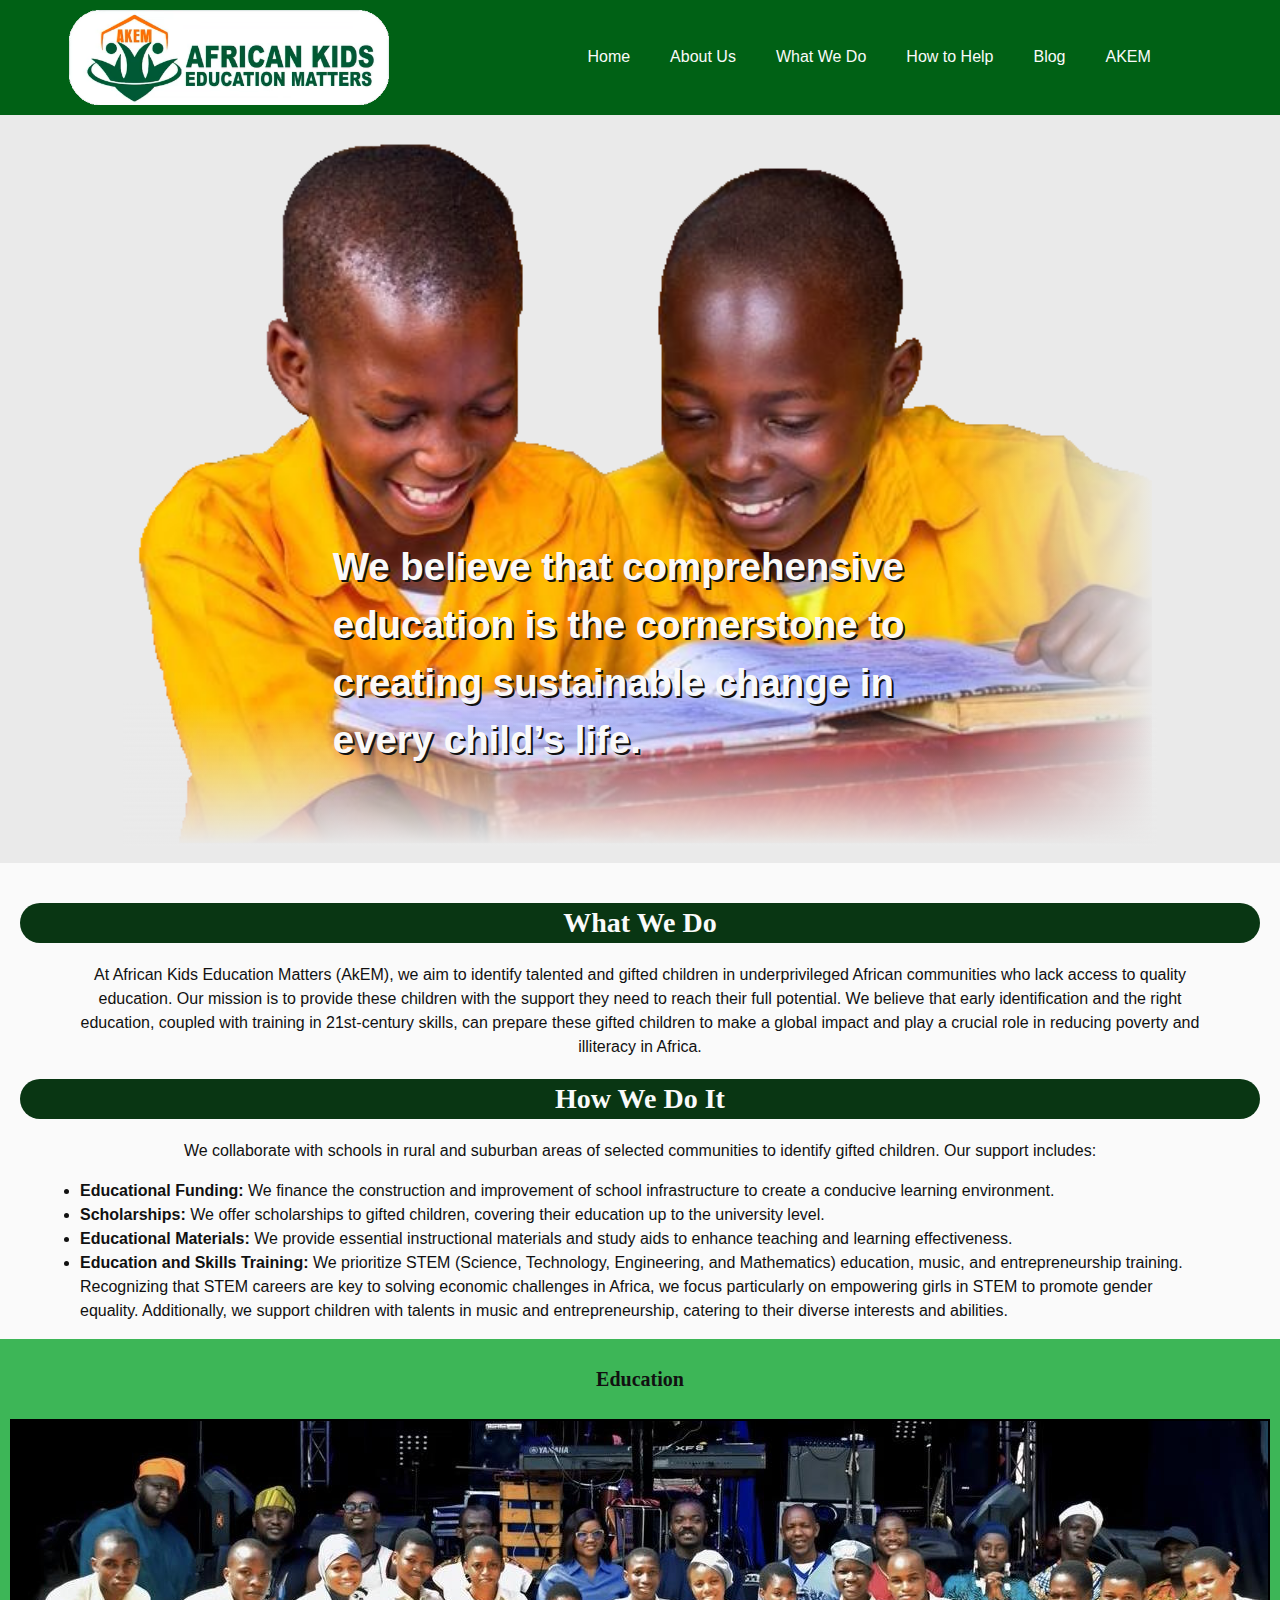
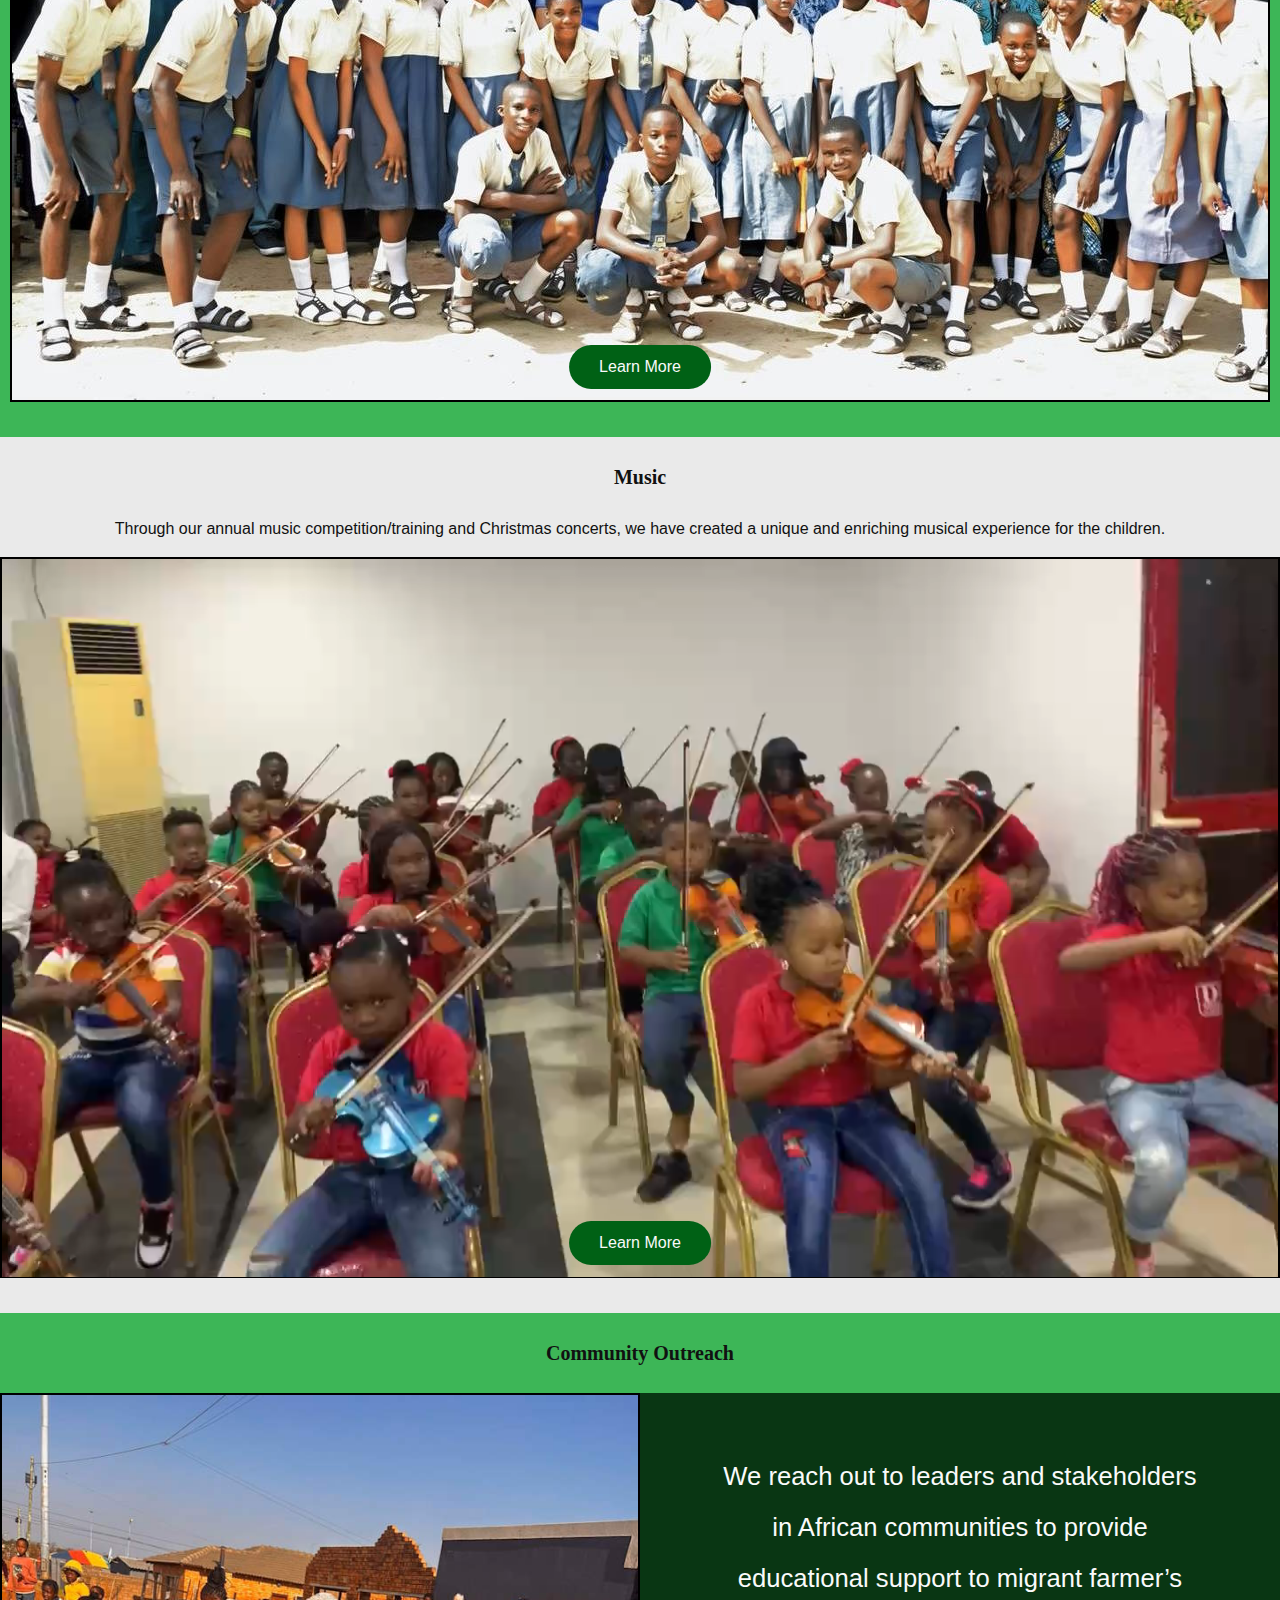
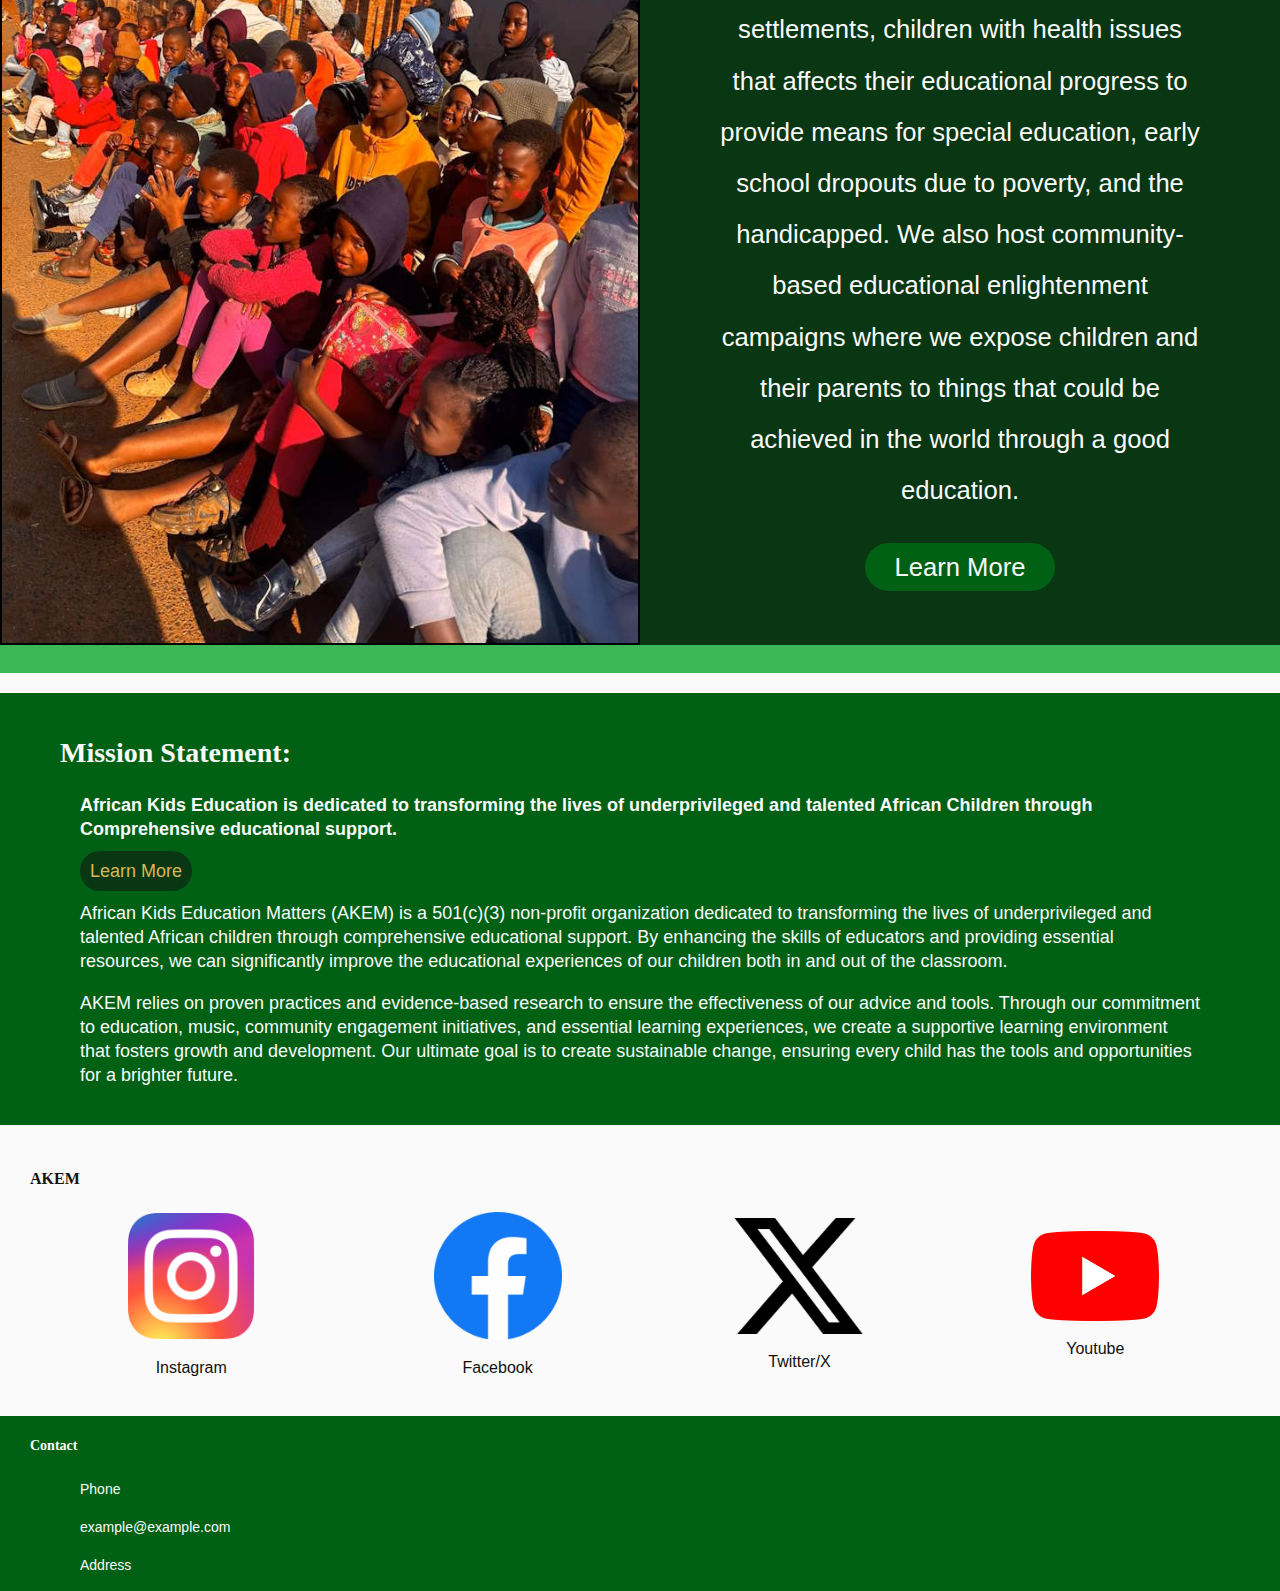
<file: index.html>
<!DOCTYPE html>
<html lang="EN-us">
<head>
  <meta charset="utf-8">
  <meta name="description" content="At African Kids Education Matters (AKEM), our mission is to transform the lives of underprivileged and talented African kids by providing comprehensive support in education, musical skills, and sports, along with essential learning experiences.">
  <meta name="keywords" content="Non-profit, Africa, Education, AKEM, African Kids, Kids, African Kids Education Matters">
  <meta name="viewport" content="width=device-width, initial-scale=1.0">
  <title>
    African Kids Education Matters
  </title>
  <link rel="stylesheet" type="text/css" href="style.css">
</head>
<body>
  <header>
    <img class="akemlogo" src="images/akemlogo.png" alt="African Kids Education Matters">
    <nav class="mobileclosed" id="menunav">
      <div>
      <a href="index.html">Home</a>
      </div>
      <hr class="menuseperator">
      <div class="dropdown">
        About Us
        <div class="dropdown-content">
            <a href="whoweare.html">Who We Are</a>
            <a href="">Our Team</a>
            <a href="">Contact Us</a>
        </div>
      </div>
      <hr class="menuseperator">
      <div class="dropdown">
        What We Do
        <div class="dropdown-content">
            <a href="education.html">Education</a>
            <a href="music.html">Music</a>
            <a href="community.html">Community Outreach</a>
        </div>
      </div>
      <hr class="menuseperator">
      <div class="dropdown">
        How to Help
        <div class="dropdown-content">
            <a href="">Donate</a>
            <a href="">Sponsor</a>
            <a href="">Fundraise</a>
            <a href="">Volunteer</a>
        </div>
      </div>
      <hr class="menuseperator">
      <div>
      <a href="">Blog</a>
      </div>
      <hr class="menuseperator">
      <div class="dropdown">
        AKEM
        <div class="dropdown-content">
            <a href="">Past Projects</a>
            <a href="">Current Projects</a>
            <a href="">Scholarships</a>
        </div>
      </div>
    </nav>
    <form class="mobileonly" id="menuform">
      <button type="submit" id="menubutton">+</button>
      <div id="hamburger1"></div>
      <div id="hamburger2"></div>
      <div id="hamburger3"></div>
    </form>
  </header>
  <main>
    <section id="quote">
      <div class="quotecontainer">
        <div id="quoteimg">
          <div class="quoteblock">
            <p>
              We believe that comprehensive education is the cornerstone to creating sustainable change in every child’s life.
            </p>
          </div>
          <img src="images/nobgmissionimg.png" alt="Students studying">
        </div>
    </div>
    </section>
    <section id="whatwedo">
      <h2> What We Do</h2>
      <p>
        At African Kids Education Matters (AkEM), we aim to identify talented and gifted children in underprivileged African communities who lack access to quality education. Our mission is to provide these children with the support they need to reach their full potential. We believe that early identification and the right education, coupled with training in 21st-century skills, can prepare these gifted children to make a global impact and play a crucial role in reducing poverty and illiteracy in Africa.
      </p>
      <h2> How We Do It</h2>
      <p>
        We collaborate with schools in rural and suburban areas of selected communities to identify gifted children. Our support includes:
      </p>
      <ul>
        <li><strong>Educational Funding:</strong> We finance the construction and improvement of school infrastructure to create a conducive learning environment.</li>
        <li><strong>Scholarships:</strong> We offer scholarships to gifted children, covering their education up to the university level.</li>
        <li><strong>Educational Materials:</strong> We provide essential instructional materials and study aids to enhance teaching and learning effectiveness.</li>
        <li><strong>Education and Skills Training:</strong> We prioritize STEM (Science, Technology, Engineering, and Mathematics) education, music, and entrepreneurship training. Recognizing that STEM careers are key to solving economic challenges in Africa, we focus particularly on empowering girls in STEM to promote gender equality. Additionally, we support children with talents in music and entrepreneurship, catering to their diverse interests and abilities.</li>
      </ul>
      <div id="doboxes">
        <div class="dobox">
          <h3>Education</h3>
          <div class="imgcontainer">
          <img src="images/IMG_3527.jpg" alt="Group of students">
          <a href="education.html"> Learn More </a>
          </div>
        </div>
        <div class="dobox">
          <h3>Music</h3>
          <p>
            Through our annual music competition/training and Christmas concerts, we have created a unique and enriching musical experience for the children.
          </p>
          <div class="imgcontainer">
          <video autoplay muted loop>
              <source src="videos/akemviolins.mp4" type="video/mp4">
          </video>
          <a href="music.html"> Learn More </a>
          </div>
        </div>
        <div class="dobox">
          <h3>Community Outreach</h3>
          <div class="doboxdivide">
          <img src="images/IMG_3464.jpg" alt="Group of children">
          <div class="dividedsection">
            <p>We reach out to leaders and stakeholders in African communities to provide educational support to migrant farmer’s settlements, children with health issues that affects their educational progress to provide means for special education, early school dropouts due to poverty, and the handicapped. We also host community-based educational enlightenment campaigns where we expose children and their parents to things that could be achieved in the world through a good education.</p>
            <a href="community.html"> Learn More </a>
          </div>
        </div>
        </div>
      </div>
    </section>
    <section id="missionstatement">
      <h2>
        Mission Statement:
       </h2>
       <p><strong>African Kids Education is dedicated to transforming the lives of underprivileged and talented African Children through Comprehensive educational support. </strong></p>
       <a href=""> Learn More</a>
       <p>
        African Kids Education Matters (AKEM) is a 501(c)(3) non-profit organization dedicated to transforming the lives of underprivileged and talented African children through comprehensive educational support. By enhancing the skills of educators and providing essential resources, we can significantly improve the educational experiences of our children both in and out of the classroom.
        </p>
        <p>
        AKEM relies on proven practices and evidence-based research to ensure the effectiveness of our advice and tools. Through our commitment to education, music, community engagement initiatives, and essential learning experiences, we create a supportive learning environment that fosters growth and development. Our ultimate goal is to create sustainable change, ensuring every child has the tools and opportunities for a brighter future.
       </p>
    </section>
  </main>
  <footer>
    <section id="footerupper">
      <h4>
        AKEM
      </h4>
      <div class="socialmedias">
          <a href="" class="socialmedia"><img src="images/instagramlogo.png" alt="Instagram Logo"> <p>Instagram</p></a>
          <a href="" class="socialmedia"><img src="images/facebooklogo.png" alt="Facebook Logo"> <p>Facebook</p></a>
          <a href="" class="socialmedia"><img src="images/twitterxlogo.png" alt="Twitter/X Logo"><p>Twitter/X</p></a>
          <a href="" class="socialmedia"><img src="images/youtubelogo.png" alt="Youtube Logo"><p>Youtube</p></a>
      </div>
    </section>
    <section id="footerlower">
      <h4>
        Contact
      </h4>
      <p>Phone</p>
      <p>
      <a href="mailto:example@example.com"> example@example.com </a>
      </p>
      <p>
        Address
      </p>
    </section>
  </footer>
  <script src="js/menu.js"></script>
</body>
</html>
</file>
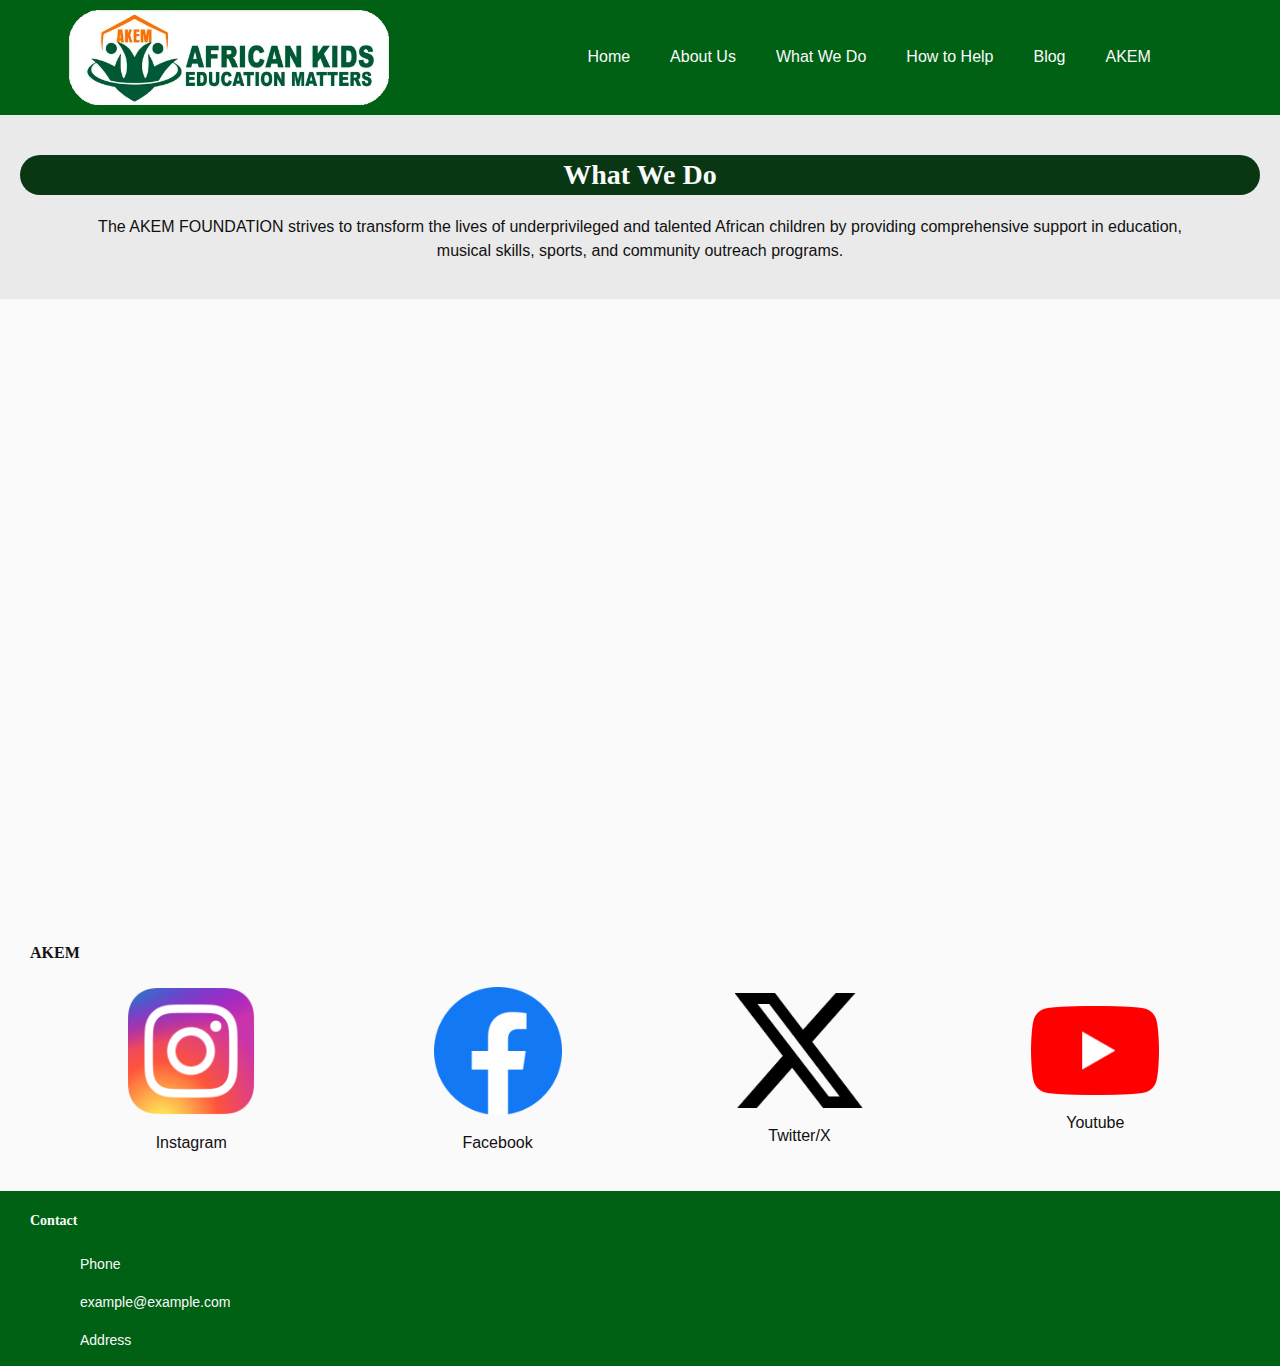
<file: aboutus.html>
<!DOCTYPE html>
<html lang="EN-us">
<head>
  <meta charset="utf-8">
  <meta name="description" content="At African Kids Education Matters (AKEM), our mission is to transform the lives of underprivileged and talented African kids by providing comprehensive support in education, musical skills, and sports, along with essential learning experiences.">
  <meta name="keywords" content="Non-profit, Africa, Education, AKEM, African Kids, Kids, African Kids Education Matters">
  <meta name="viewport" content="width=device-width, initial-scale=1.0">
  <title>
    About Us
  </title>
  <link rel="stylesheet" type="text/css" href="style.css">
</head>
<body>
  <header>
    <img class="akemlogo" src="images/akemlogo.png" alt="African Kids Education Matters">
    <nav class="mobileclosed" id="menunav">
      <div>
      <a href="index.html">Home</a>
      </div>
      <hr class="menuseperator">
      <div class="dropdown">
        About Us
        <div class="dropdown-content">
            <a href="whoweare.html">Who We Are</a>
            <a href="">Our Team</a>
            <a href="">Contact Us</a>
        </div>
      </div>
      <hr class="menuseperator">
      <div class="dropdown">
        What We Do
        <div class="dropdown-content">
            <a href="education.html">Education</a>
            <a href="music.html">Music</a>
            <a href="community.html">Community Outreach</a>
        </div>
      </div>
      <hr class="menuseperator">
      <div class="dropdown">
        How to Help
        <div class="dropdown-content">
            <a href="">Donate</a>
            <a href="">Sponsor</a>
            <a href="">Fundraise</a>
            <a href="">Volunteer</a>
        </div>
      </div>
      <hr class="menuseperator">
      <div>
      <a href="">Blog</a>
      </div>
      <hr class="menuseperator">
      <div class="dropdown">
        AKEM
        <div class="dropdown-content">
            <a href="">Past Projects</a>
            <a href="">Current Projects</a>
            <a href="">Scholarships</a>
        </div>
      </div>
    </nav>
    <form class="mobileonly" id="menuform">
      <button type="submit" id="menubutton">+</button>
      <div id="hamburger1"></div>
      <div id="hamburger2"></div>
      <div id="hamburger3"></div>
    </form>
  </header>
  <main>
    <section>
      <h2>
        What We Do
      </h2>
      <p>
        The AKEM FOUNDATION strives to transform the lives of underprivileged and talented African children by providing comprehensive support in education, musical skills, sports, and community outreach programs.
      </p>
    </section>
  </main>
  <footer>
    <section id="footerupper">
      <h4>
        AKEM
      </h4>
      <div class="socialmedias">
          <a href="" class="socialmedia"><img src="images/instagramlogo.png" alt="Instagram Logo"> <p>Instagram</p></a>
          <a href="" class="socialmedia"><img src="images/facebooklogo.png" alt="Facebook Logo"> <p>Facebook</p></a>
          <a href="" class="socialmedia"><img src="images/twitterxlogo.png" alt="Twitter/X Logo"><p>Twitter/X</p></a>
          <a href="" class="socialmedia"><img src="images/youtubelogo.png" alt="Youtube Logo"><p>Youtube</p></a>
      </div>
    </section>
    <section id="footerlower">
      <h4>
        Contact
      </h4>
      <p>Phone</p>
      <p>
      <a href="mailto:example@example.com"> example@example.com </a>
      </p>
      <p>
        Address
      </p>
    </section>
  </footer>
  <script src="js/menu.js"></script>
</body>
</html>
</file>
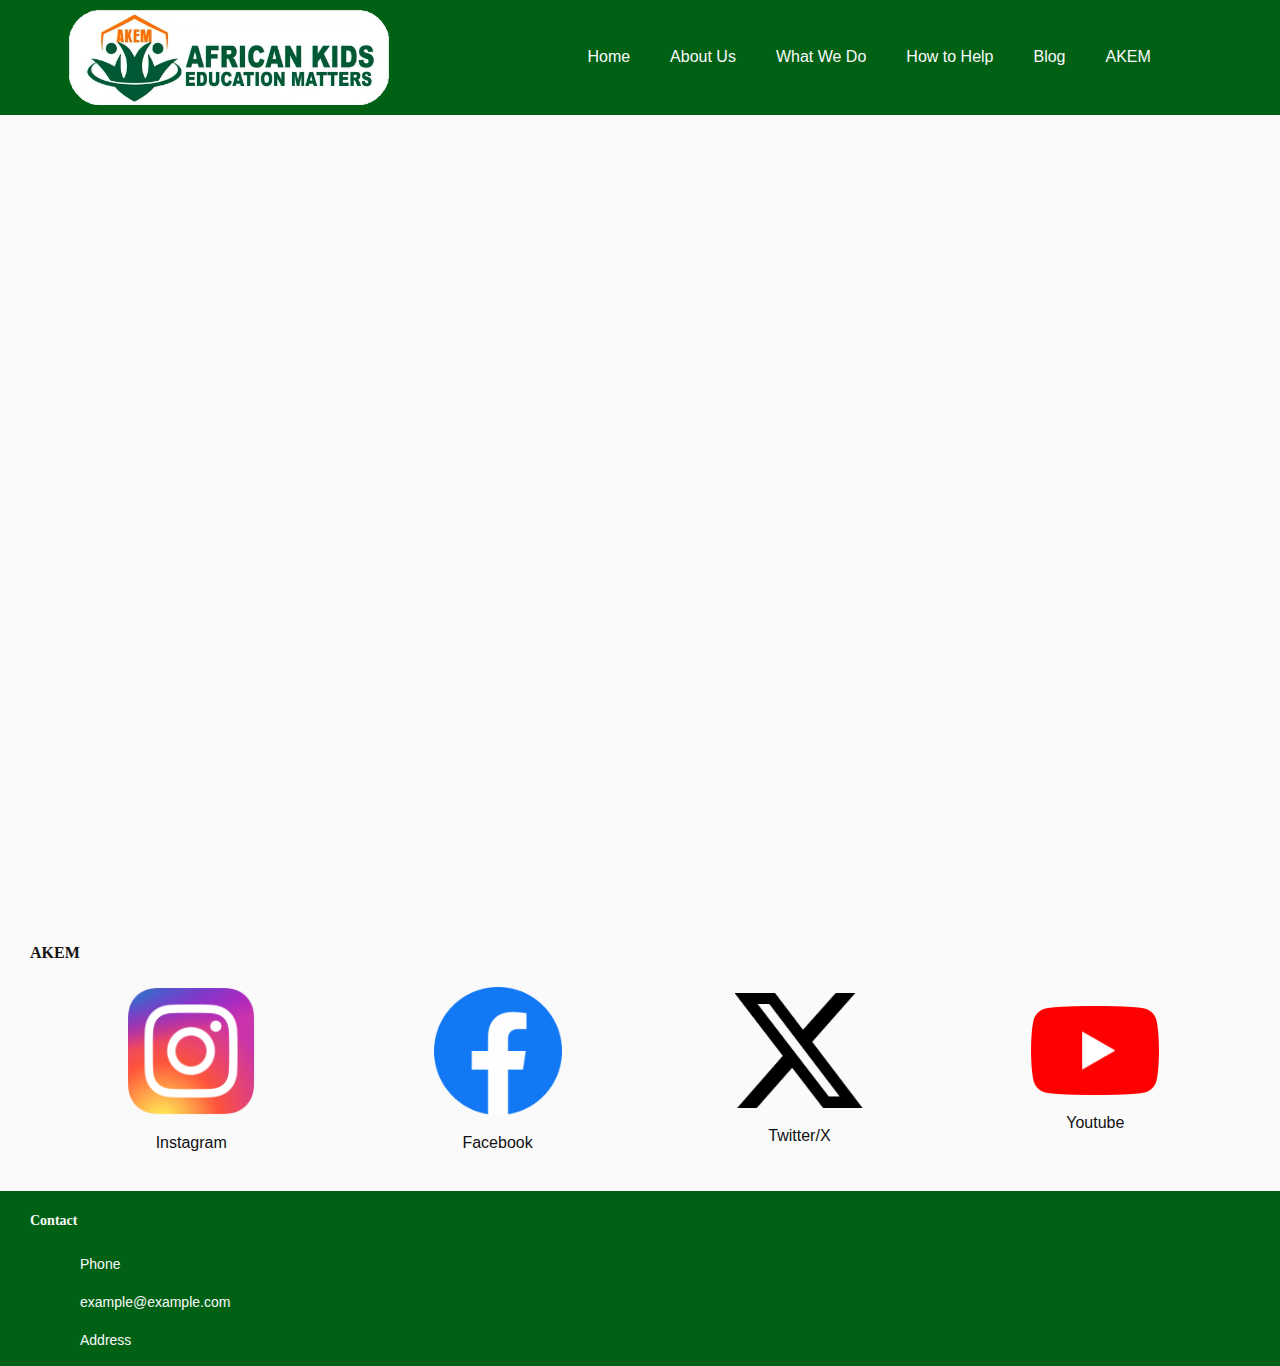
<file: community.html>
<!DOCTYPE html>
<html lang="EN-us">
<head>
  <meta charset="utf-8">
  <meta name="description" content="At African Kids Education Matters (AKEM), our mission is to transform the lives of underprivileged and talented African kids by providing comprehensive support in education, musical skills, and sports, along with essential learning experiences.">
  <meta name="keywords" content="Non-profit, Africa, Education, AKEM, African Kids, Kids, African Kids Education Matters">
  <meta name="viewport" content="width=device-width, initial-scale=1.0">
  <title>
    Community Outreach
  </title>
  <link rel="stylesheet" type="text/css" href="style.css">
</head>
<body>
  <header>
    <img class="akemlogo" src="images/akemlogo.png" alt="African Kids Education Matters">
    <nav class="mobileclosed" id="menunav">
      <div>
      <a href="index.html">Home</a>
      </div>
      <hr class="menuseperator">
      <div class="dropdown">
        About Us
        <div class="dropdown-content">
            <a href="whoweare.html">Who We Are</a>
            <a href="">Our Team</a>
            <a href="">Contact Us</a>
        </div>
      </div>
      <hr class="menuseperator">
      <div class="dropdown">
        What We Do
        <div class="dropdown-content">
            <a href="education.html">Education</a>
            <a href="music.html">Music</a>
            <a href="community.html">Community Outreach</a>
        </div>
      </div>
      <hr class="menuseperator">
      <div class="dropdown">
        How to Help
        <div class="dropdown-content">
            <a href="">Donate</a>
            <a href="">Sponsor</a>
            <a href="">Fundraise</a>
            <a href="">Volunteer</a>
        </div>
      </div>
      <hr class="menuseperator">
      <div>
      <a href="">Blog</a>
      </div>
      <hr class="menuseperator">
      <div class="dropdown">
        AKEM
        <div class="dropdown-content">
            <a href="">Past Projects</a>
            <a href="">Current Projects</a>
            <a href="">Scholarships</a>
        </div>
      </div>
    </nav>
    <form class="mobileonly" id="menuform">
      <button type="submit" id="menubutton">+</button>
      <div id="hamburger1"></div>
      <div id="hamburger2"></div>
      <div id="hamburger3"></div>
    </form>
  </header>
  <main>
  </main>
  <footer>
    <section id="footerupper">
      <h4>
        AKEM
      </h4>
      <div class="socialmedias">
          <a href="" class="socialmedia"><img src="images/instagramlogo.png" alt="Instagram Logo"> <p>Instagram</p></a>
          <a href="" class="socialmedia"><img src="images/facebooklogo.png" alt="Facebook Logo"> <p>Facebook</p></a>
          <a href="" class="socialmedia"><img src="images/twitterxlogo.png" alt="Twitter/X Logo"><p>Twitter/X</p></a>
          <a href="" class="socialmedia"><img src="images/youtubelogo.png" alt="Youtube Logo"><p>Youtube</p></a>
      </div>
    </section>
    <section id="footerlower">
      <h4>
        Contact
      </h4>
      <p>Phone</p>
      <p>
      <a href="mailto:example@example.com"> example@example.com </a>
      </p>
      <p>
        Address
      </p>
    </section>
  </footer>
  <script src="js/menu.js"></script>
</body>
</html>
</file>
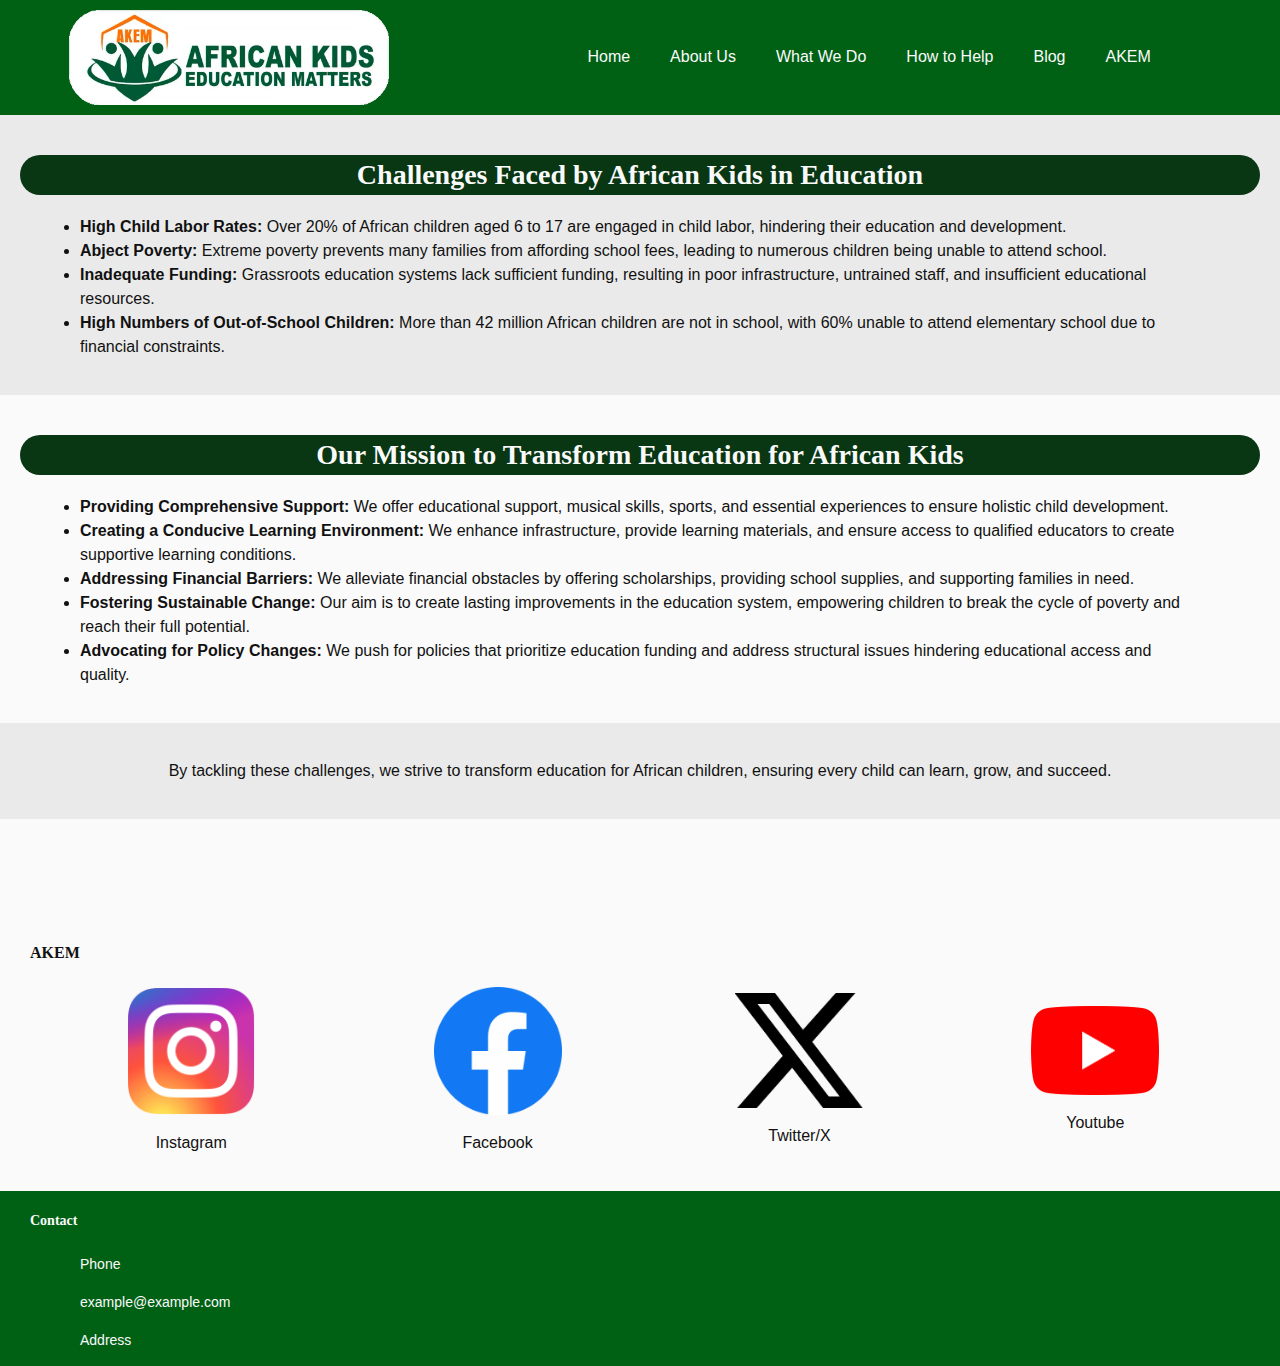
<file: education.html>
<!DOCTYPE html>
<html lang="EN-us">
<head>
  <meta charset="utf-8">
  <meta name="description" content="At African Kids Education Matters (AKEM), our mission is to transform the lives of underprivileged and talented African kids by providing comprehensive support in education, musical skills, and sports, along with essential learning experiences.">
  <meta name="keywords" content="Non-profit, Africa, Education, AKEM, African Kids, Kids, African Kids Education Matters">
  <meta name="viewport" content="width=device-width, initial-scale=1.0">
  <title>
    Education
  </title>
  <link rel="stylesheet" type="text/css" href="style.css">
</head>
<body>
  <header>
    <img class="akemlogo" src="images/akemlogo.png" alt="African Kids Education Matters">
    <nav class="mobileclosed" id="menunav">
      <div>
      <a href="index.html">Home</a>
      </div>
      <hr class="menuseperator">
      <div class="dropdown">
        About Us
        <div class="dropdown-content">
            <a href="whoweare.html">Who We Are</a>
            <a href="">Our Team</a>
            <a href="">Contact Us</a>
        </div>
      </div>
      <hr class="menuseperator">
      <div class="dropdown">
        What We Do
        <div class="dropdown-content">
            <a href="education.html">Education</a>
            <a href="music.html">Music</a>
            <a href="community.html">Community Outreach</a>
        </div>
      </div>
      <hr class="menuseperator">
      <div class="dropdown">
        How to Help
        <div class="dropdown-content">
            <a href="">Donate</a>
            <a href="">Sponsor</a>
            <a href="">Fundraise</a>
            <a href="">Volunteer</a>
        </div>
      </div>
      <hr class="menuseperator">
      <div>
      <a href="">Blog</a>
      </div>
      <hr class="menuseperator">
      <div class="dropdown">
        AKEM
        <div class="dropdown-content">
            <a href="">Past Projects</a>
            <a href="">Current Projects</a>
            <a href="">Scholarships</a>
        </div>
      </div>
    </nav>
    <form class="mobileonly" id="menuform">
      <button type="submit" id="menubutton">+</button>
      <div id="hamburger1"></div>
      <div id="hamburger2"></div>
      <div id="hamburger3"></div>
    </form>
  </header>
  <main>
    <section class="infosection">
      <h2>Challenges Faced by African Kids in Education</h2>
      <ul>
        <li><strong>High Child Labor Rates:</strong> Over 20% of African children aged 6 to 17 are engaged in child labor, hindering their education and development.</li>
        <li><strong>Abject Poverty:</strong> Extreme poverty prevents many families from affording school fees, leading to numerous children being unable to attend school.</li>
        <li><strong>Inadequate Funding:</strong> Grassroots education systems lack sufficient funding, resulting in poor infrastructure, untrained staff, and insufficient educational resources.</li>
        <li><strong>High Numbers of Out-of-School Children:</strong> More than 42 million African children are not in school, with 60% unable to attend elementary school due to financial constraints.</li>
      </ul>
    </section>
    <section class="infosection">
      <h2>Our Mission to Transform Education for African Kids</h2>
      <ul>
        <li><strong>Providing Comprehensive Support:</strong> We offer educational support, musical skills, sports, and essential experiences to ensure holistic child development.</li>
        <li><strong>Creating a Conducive Learning Environment:</strong> We enhance infrastructure, provide learning materials, and ensure access to qualified educators to create supportive learning conditions.</li>
        <li><strong>Addressing Financial Barriers:</strong> We alleviate financial obstacles by offering scholarships, providing school supplies, and supporting families in need.</li>
        <li><strong>Fostering Sustainable Change:</strong> Our aim is to create lasting improvements in the education system, empowering children to break the cycle of poverty and reach their full potential.</li>
        <li><strong>Advocating for Policy Changes:</strong> We push for policies that prioritize education funding and address structural issues hindering educational access and quality.</li>
      </ul>
    </section>
    <section class="infosection">
      <p>By tackling these challenges, we strive to transform education for African children, ensuring every child can learn, grow, and succeed.</p>
    </section>
  </main>
  <footer>
    <section id="footerupper">
      <h4>
        AKEM
      </h4>
      <div class="socialmedias">
          <a href="" class="socialmedia"><img src="images/instagramlogo.png" alt="Instagram Logo"> <p>Instagram</p></a>
          <a href="" class="socialmedia"><img src="images/facebooklogo.png" alt="Facebook Logo"> <p>Facebook</p></a>
          <a href="" class="socialmedia"><img src="images/twitterxlogo.png" alt="Twitter/X Logo"><p>Twitter/X</p></a>
          <a href="" class="socialmedia"><img src="images/youtubelogo.png" alt="Youtube Logo"><p>Youtube</p></a>
      </div>
    </section>
    <section id="footerlower">
      <h4>
        Contact
      </h4>
      <p>Phone</p>
      <p>
      <a href="mailto:example@example.com"> example@example.com </a>
      </p>
      <p>
        Address
      </p>
    </section>
  </footer>
  <script src="js/menu.js"></script>
</body>
</html>
</file>
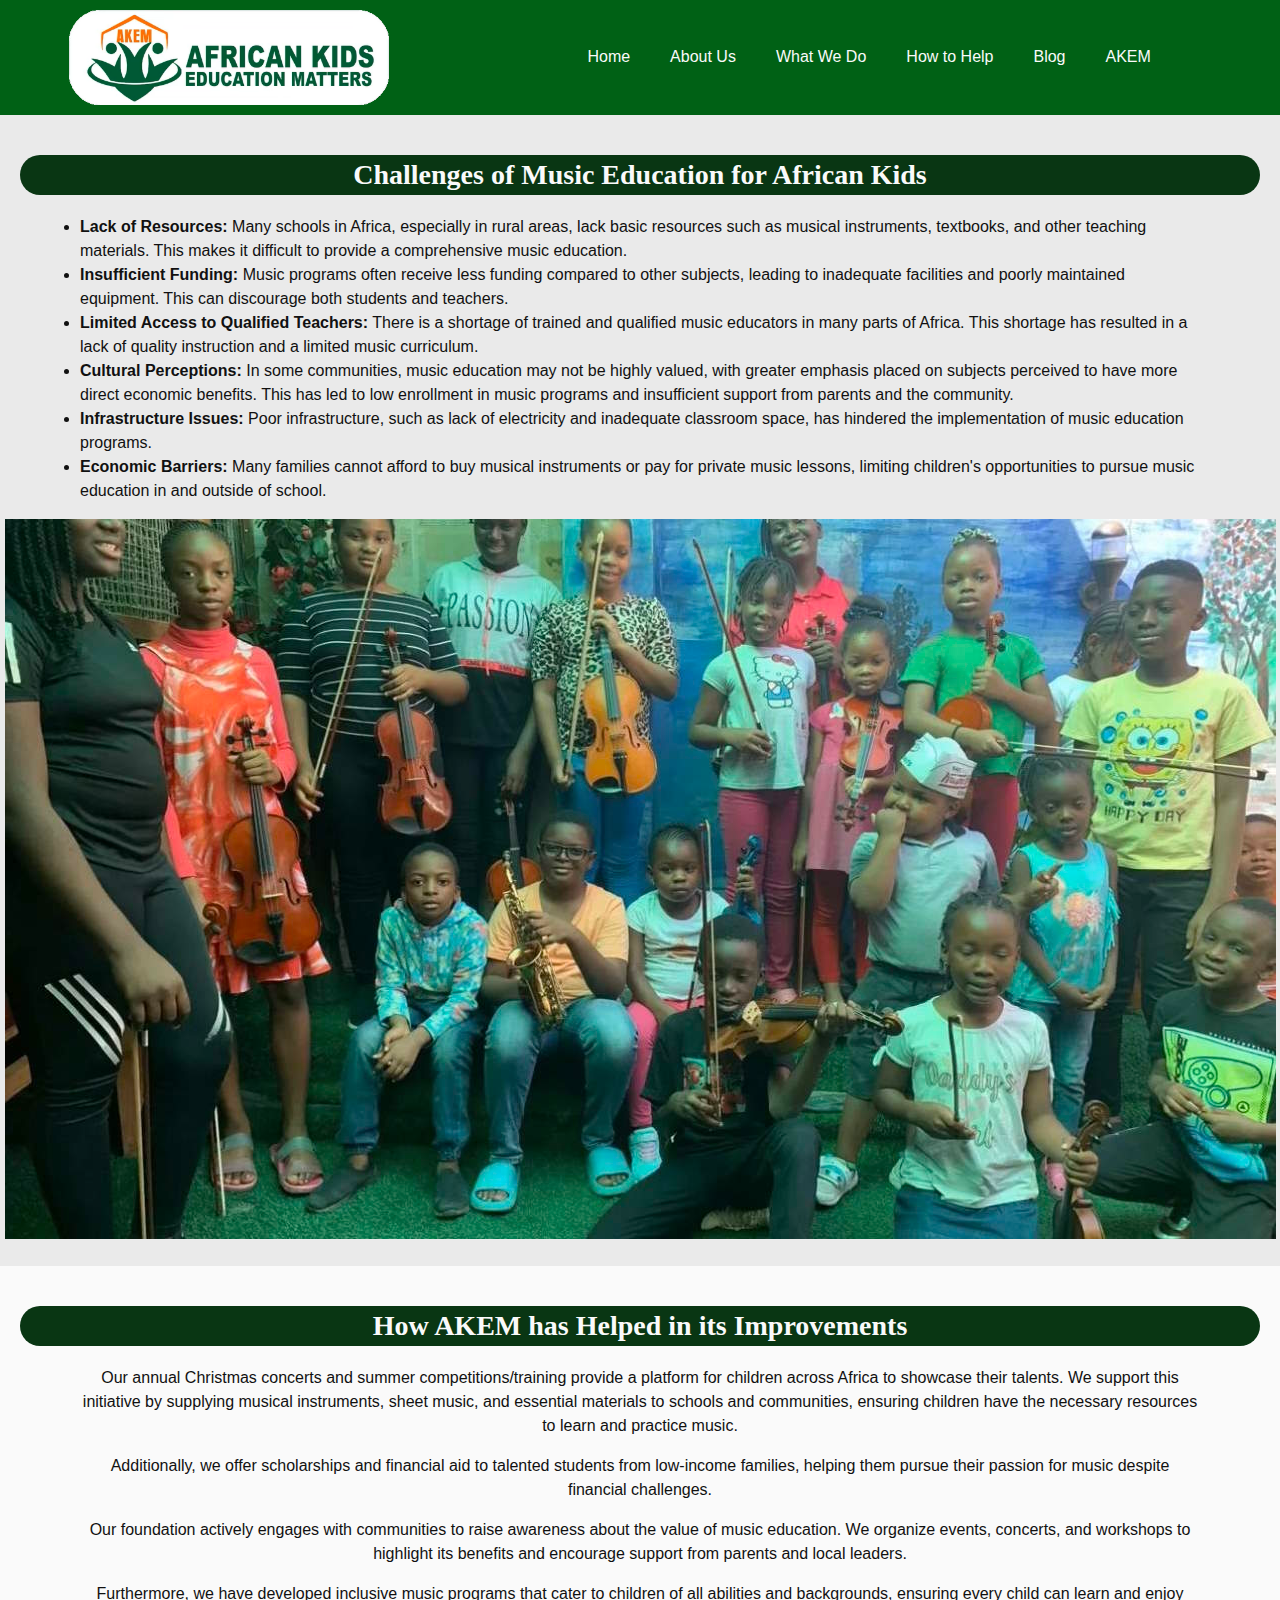
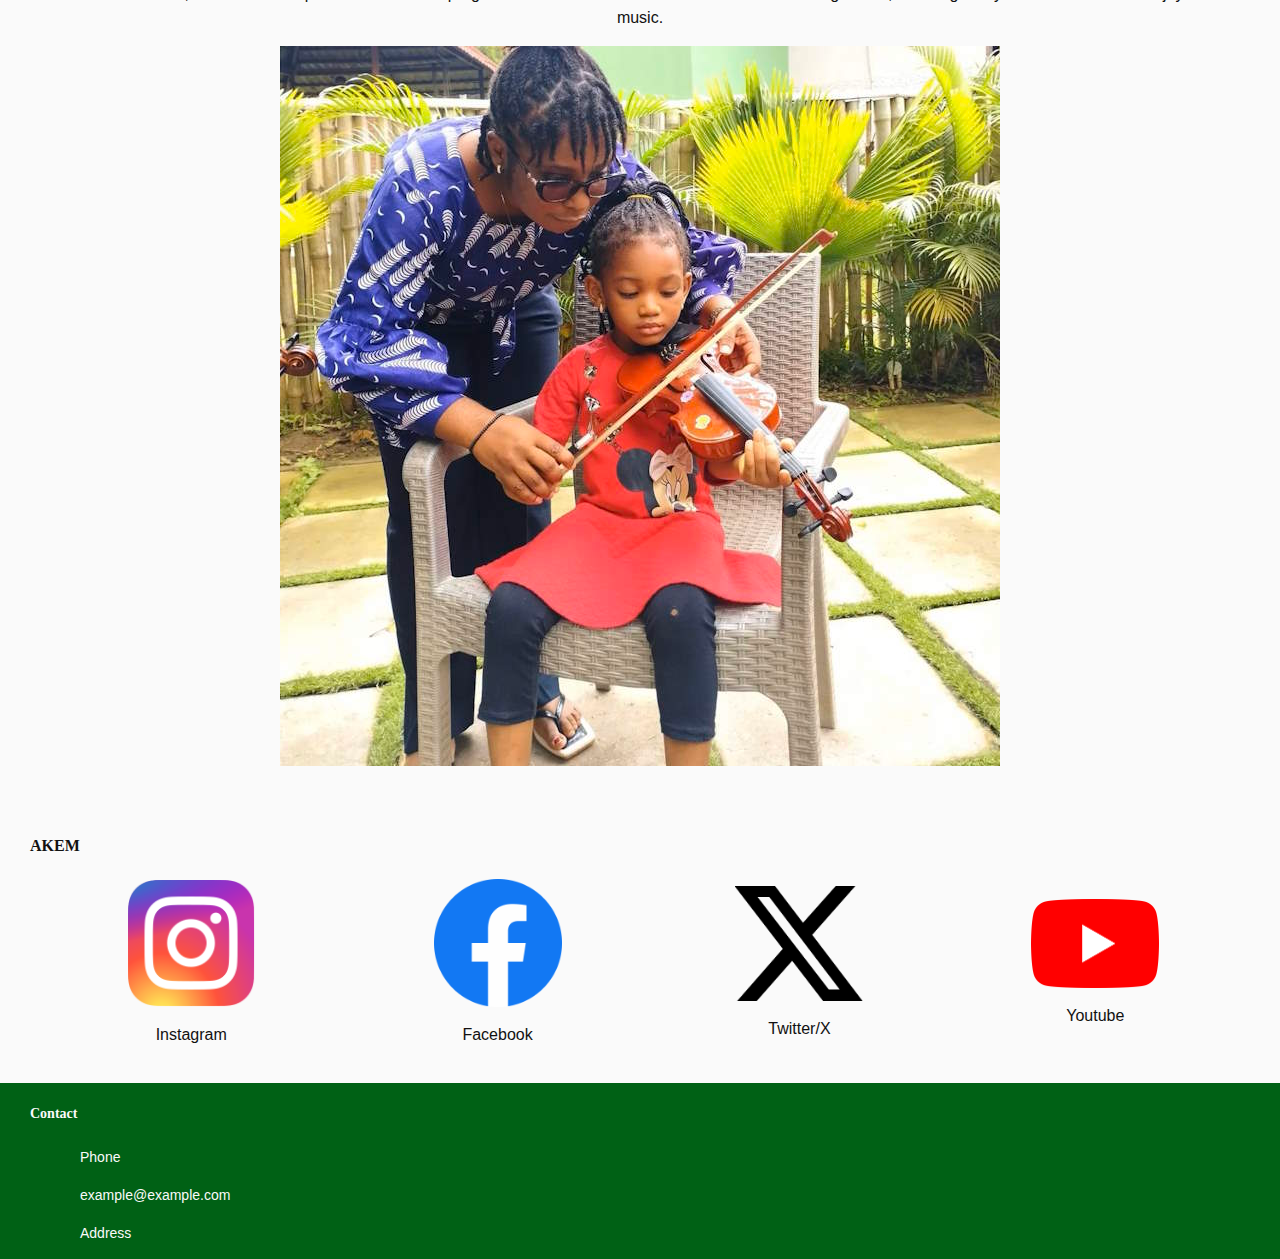
<file: music.html>
<!DOCTYPE html>
<html lang="EN-us">
<head>
  <meta charset="utf-8">
  <meta name="description" content="At African Kids Education Matters (AKEM), our mission is to transform the lives of underprivileged and talented African kids by providing comprehensive support in education, musical skills, and sports, along with essential learning experiences.">
  <meta name="keywords" content="Non-profit, Africa, Education, AKEM, African Kids, Kids, African Kids Education Matters">
  <meta name="viewport" content="width=device-width, initial-scale=1.0">
  <title>
    Music
  </title>
  <link rel="stylesheet" type="text/css" href="style.css">
</head>
<body>
  <header>
    <img class="akemlogo" src="images/akemlogo.png" alt="African Kids Education Matters">
    <nav class="mobileclosed" id="menunav">
      <div>
      <a href="index.html">Home</a>
      </div>
      <hr class="menuseperator">
      <div class="dropdown">
        About Us
        <div class="dropdown-content">
            <a href="whoweare.html">Who We Are</a>
            <a href="">Our Team</a>
            <a href="">Contact Us</a>
        </div>
      </div>
      <hr class="menuseperator">
      <div class="dropdown">
        What We Do
        <div class="dropdown-content">
            <a href="education.html">Education</a>
            <a href="music.html">Music</a>
            <a href="community.html">Community Outreach</a>
        </div>
      </div>
      <hr class="menuseperator">
      <div class="dropdown">
        How to Help
        <div class="dropdown-content">
            <a href="">Donate</a>
            <a href="">Sponsor</a>
            <a href="">Fundraise</a>
            <a href="">Volunteer</a>
        </div>
      </div>
      <hr class="menuseperator">
      <div>
      <a href="">Blog</a>
      </div>
      <hr class="menuseperator">
      <div class="dropdown">
        AKEM
        <div class="dropdown-content">
            <a href="">Past Projects</a>
            <a href="">Current Projects</a>
            <a href="">Scholarships</a>
        </div>
      </div>
    </nav>
    <form class="mobileonly" id="menuform">
      <button type="submit" id="menubutton">+</button>
      <div id="hamburger1"></div>
      <div id="hamburger2"></div>
      <div id="hamburger3"></div>
    </form>
  </header>
  <main>
    <section class="infosection">
      <h2>Challenges of Music Education for African Kids</h2>
      <ul>
        <li><strong>Lack of Resources:</strong> Many schools in Africa, especially in rural areas, lack basic resources such as musical instruments, textbooks, and other teaching materials. This makes it difficult to provide a comprehensive music education.</li>
        <li><strong>Insufficient Funding:</strong> Music programs often receive less funding compared to other subjects, leading to inadequate facilities and poorly maintained equipment. This can discourage both students and teachers.</li>
        <li><strong>Limited Access to Qualified Teachers:</strong> There is a shortage of trained and qualified music educators in many parts of Africa. This shortage has resulted in a lack of quality instruction and a limited music curriculum.</li>
        <li><strong>Cultural Perceptions:</strong> In some communities, music education may not be highly valued, with greater emphasis placed on subjects perceived to have more direct economic benefits. This has led to low enrollment in music programs and insufficient support from parents and the community.</li>
        <li><strong>Infrastructure Issues:</strong> Poor infrastructure, such as lack of electricity and inadequate classroom space, has hindered the implementation of music education programs.</li>
        <li><strong>Economic Barriers:</strong> Many families cannot afford to buy musical instruments or pay for private music lessons, limiting children's opportunities to pursue music education in and outside of school.</li>
      </ul>
      <img src="images/IMG_3454.jpg" alt="Group of students with instruments">
    </section>
    <section class="infosection">
      <h2>How AKEM has Helped in its Improvements</h2>
      <p>Our annual Christmas concerts and summer competitions/training provide a platform for children across Africa to showcase their talents. We support this initiative by supplying musical instruments, sheet music, and essential materials to schools and communities, ensuring children have the necessary resources to learn and practice music. </p>
      <p>Additionally, we offer scholarships and financial aid to talented students from low-income families, helping them pursue their passion for music despite financial challenges.</p>
      <p>Our foundation actively engages with communities to raise awareness about the value of music education. We organize events, concerts, and workshops to highlight its benefits and encourage support from parents and local leaders.</p>
      <p>Furthermore, we have developed inclusive music programs that cater to children of all abilities and backgrounds, ensuring every child can learn and enjoy music.</p>
      <img src="images/IMG_3455.jpg" alt="Student being guided on the violin">
    </section>
  </main>
  <footer>
    <section id="footerupper">
      <h4>
        AKEM
      </h4>
      <div class="socialmedias">
          <a href="" class="socialmedia"><img src="images/instagramlogo.png" alt="Instagram Logo"> <p>Instagram</p></a>
          <a href="" class="socialmedia"><img src="images/facebooklogo.png" alt="Facebook Logo"> <p>Facebook</p></a>
          <a href="" class="socialmedia"><img src="images/twitterxlogo.png" alt="Twitter/X Logo"><p>Twitter/X</p></a>
          <a href="" class="socialmedia"><img src="images/youtubelogo.png" alt="Youtube Logo"><p>Youtube</p></a>
      </div>
    </section>
    <section id="footerlower">
      <h4>
        Contact
      </h4>
      <p>Phone</p>
      <p>
      <a href="mailto:example@example.com"> example@example.com </a>
      </p>
      <p>
        Address
      </p>
    </section>
  </footer>
  <script src="js/menu.js"></script>
</body>
</html>
</file>
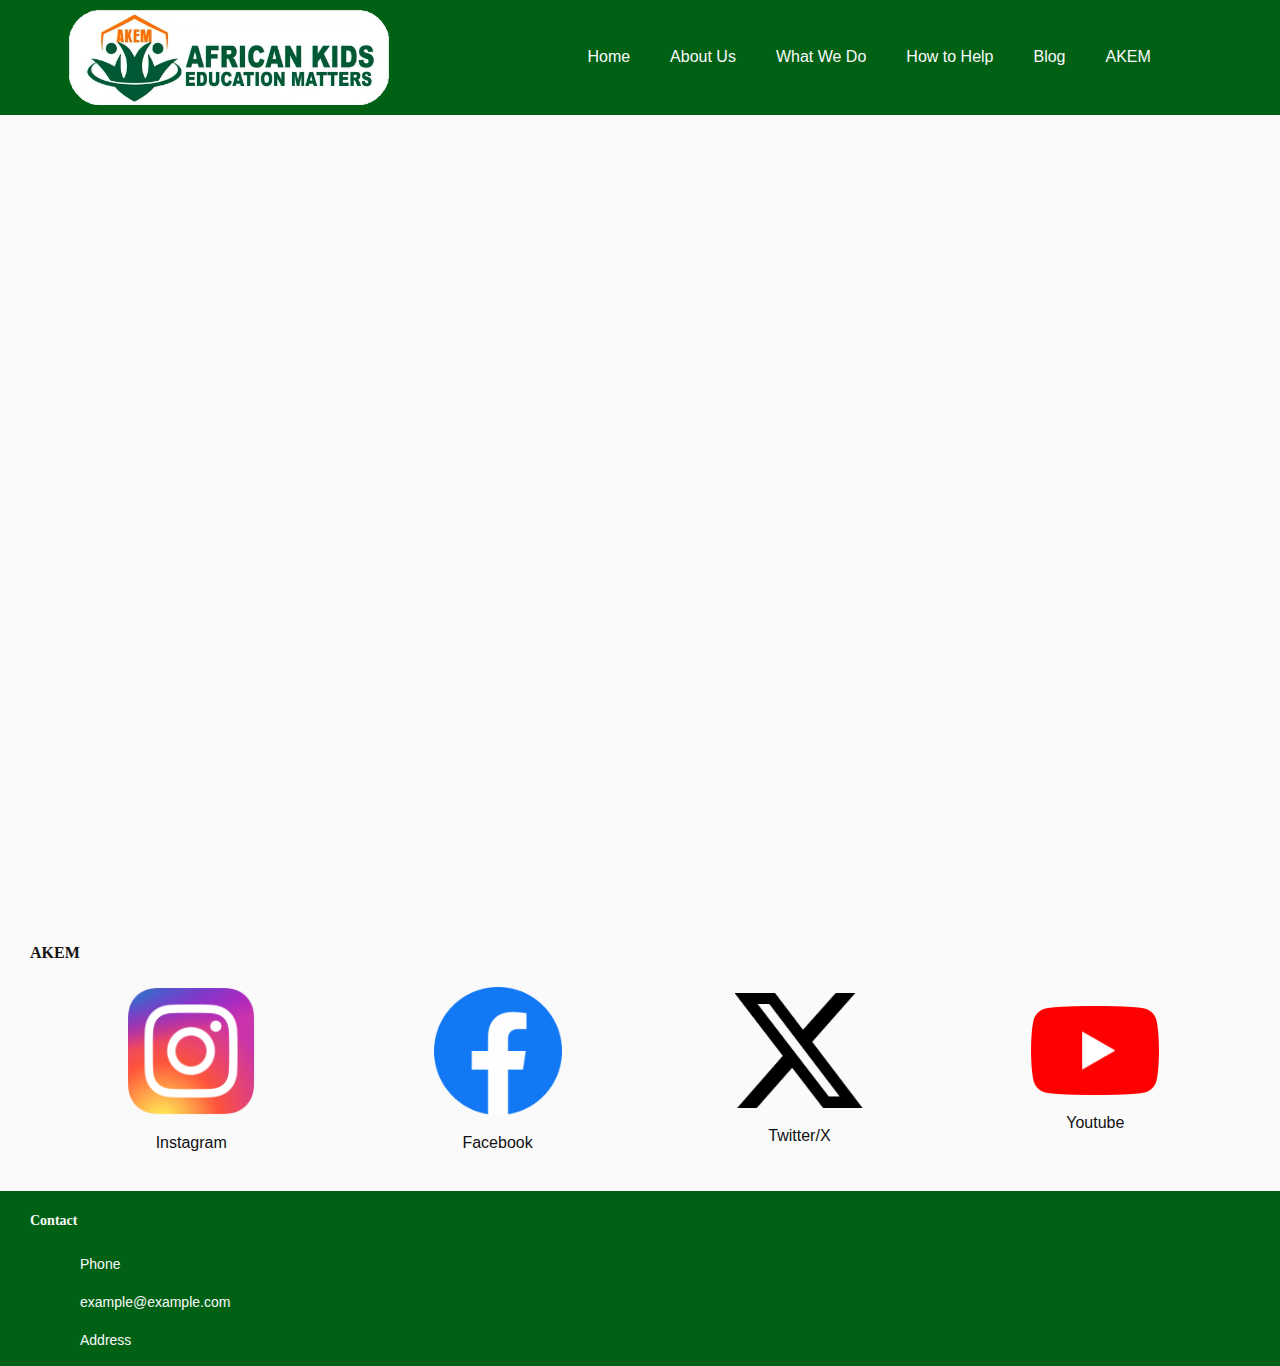
<file: sports.html>
<!DOCTYPE html>
<html lang="EN-us">
<head>
  <meta charset="utf-8">
  <meta name="description" content="At African Kids Education Matters (AKEM), our mission is to transform the lives of underprivileged and talented African kids by providing comprehensive support in education, musical skills, and sports, along with essential learning experiences.">
  <meta name="keywords" content="Non-profit, Africa, Education, AKEM, African Kids, Kids, African Kids Education Matters">
  <meta name="viewport" content="width=device-width, initial-scale=1.0">
  <title>
    Sports
  </title>
  <link rel="stylesheet" type="text/css" href="style.css">
</head>
<body>
  <header>
    <img class="akemlogo" src="images/akemlogo.png" alt="African Kids Education Matters">
    <nav class="mobileclosed" id="menunav">
      <div>
      <a href="index.html">Home</a>
      </div>
      <hr class="menuseperator">
      <div class="dropdown">
        About Us
        <div class="dropdown-content">
            <a href="whoweare.html">Who We Are</a>
            <a href="">Our Team</a>
            <a href="">Contact Us</a>
        </div>
      </div>
      <hr class="menuseperator">
      <div class="dropdown">
        What We Do
        <div class="dropdown-content">
            <a href="education.html">Education</a>
            <a href="music.html">Music</a>
            <a href="community.html">Community Outreach</a>
        </div>
      </div>
      <hr class="menuseperator">
      <div class="dropdown">
        How to Help
        <div class="dropdown-content">
            <a href="">Donate</a>
            <a href="">Sponsor</a>
            <a href="">Fundraise</a>
            <a href="">Volunteer</a>
        </div>
      </div>
      <hr class="menuseperator">
      <div>
      <a href="">Blog</a>
      </div>
      <hr class="menuseperator">
      <div class="dropdown">
        AKEM
        <div class="dropdown-content">
            <a href="">Past Projects</a>
            <a href="">Current Projects</a>
            <a href="">Scholarships</a>
        </div>
      </div>
    </nav>
    <form class="mobileonly" id="menuform">
      <button type="submit" id="menubutton">+</button>
      <div id="hamburger1"></div>
      <div id="hamburger2"></div>
      <div id="hamburger3"></div>
    </form>
  </header>
  <main>
  </main>
  <footer>
    <section id="footerupper">
      <h4>
        AKEM
      </h4>
      <div class="socialmedias">
          <a href="" class="socialmedia"><img src="images/instagramlogo.png" alt="Instagram Logo"> <p>Instagram</p></a>
          <a href="" class="socialmedia"><img src="images/facebooklogo.png" alt="Facebook Logo"> <p>Facebook</p></a>
          <a href="" class="socialmedia"><img src="images/twitterxlogo.png" alt="Twitter/X Logo"><p>Twitter/X</p></a>
          <a href="" class="socialmedia"><img src="images/youtubelogo.png" alt="Youtube Logo"><p>Youtube</p></a>
      </div>
    </section>
    <section id="footerlower">
      <h4>
        Contact
      </h4>
      <p>Phone</p>
      <p>
      <a href="mailto:example@example.com"> example@example.com </a>
      </p>
      <p>
        Address
      </p>
    </section>
  </footer>
  <script src="js/menu.js"></script>
</body>
</html>
</file>
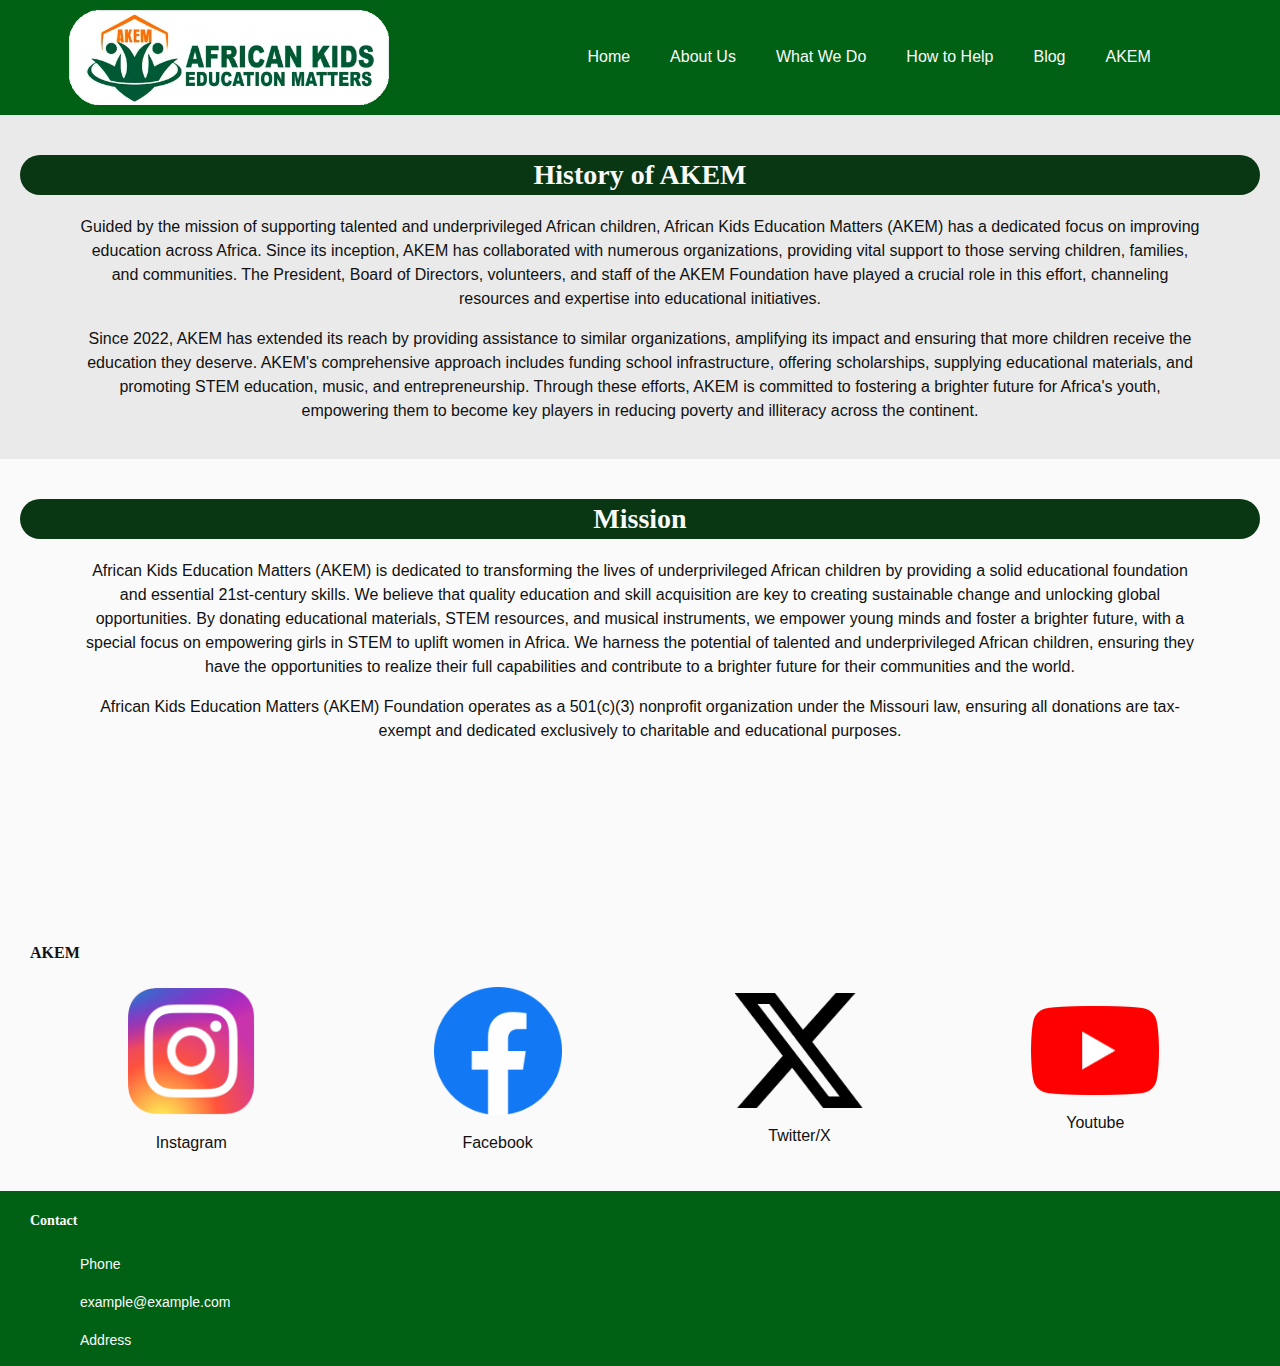
<file: whoweare.html>
<!DOCTYPE html>
<html lang="EN-us">
<head>
  <meta charset="utf-8">
  <meta name="description" content="At African Kids Education Matters (AKEM), our mission is to transform the lives of underprivileged and talented African kids by providing comprehensive support in education, musical skills, and sports, along with essential learning experiences.">
  <meta name="keywords" content="Non-profit, Africa, Education, AKEM, African Kids, Kids, African Kids Education Matters">
  <meta name="viewport" content="width=device-width, initial-scale=1.0">
  <title>
    Who We Are
  </title>
  <link rel="stylesheet" type="text/css" href="style.css">
</head>
<body>
  <header>
    <img class="akemlogo" src="images/akemlogo.png" alt="African Kids Education Matters">
    <nav class="mobileclosed" id="menunav">
      <div>
      <a href="index.html">Home</a>
      </div>
      <hr class="menuseperator">
      <div class="dropdown">
        About Us
        <div class="dropdown-content">
            <a href="whoweare.html">Who We Are</a>
            <a href="">Our Team</a>
            <a href="">Contact Us</a>
        </div>
      </div>
      <hr class="menuseperator">
      <div class="dropdown">
        What We Do
        <div class="dropdown-content">
            <a href="education.html">Education</a>
            <a href="music.html">Music</a>
            <a href="community.html">Community Outreach</a>
        </div>
      </div>
      <hr class="menuseperator">
      <div class="dropdown">
        How to Help
        <div class="dropdown-content">
            <a href="">Donate</a>
            <a href="">Sponsor</a>
            <a href="">Fundraise</a>
            <a href="">Volunteer</a>
        </div>
      </div>
      <hr class="menuseperator">
      <div>
      <a href="">Blog</a>
      </div>
      <hr class="menuseperator">
      <div class="dropdown">
        AKEM
        <div class="dropdown-content">
            <a href="">Past Projects</a>
            <a href="">Current Projects</a>
            <a href="">Scholarships</a>
        </div>
      </div>
    </nav>
    <form class="mobileonly" id="menuform">
      <button type="submit" id="menubutton">+</button>
      <div id="hamburger1"></div>
      <div id="hamburger2"></div>
      <div id="hamburger3"></div>
    </form>
  </header>
  <main>
    <section>
      <h2>
        History of AKEM
      </h2>
      <p>
        Guided by the mission of supporting talented and underprivileged African children, African Kids Education Matters (AKEM) has a dedicated focus on improving education across Africa. Since its inception, AKEM has collaborated with numerous organizations, providing vital support to those serving children, families, and communities. The President, Board of Directors, volunteers, and staff of the AKEM Foundation have played a crucial role in this effort, channeling resources and expertise into educational initiatives.
      </p>
      <p>
        Since 2022, AKEM has extended its reach by providing assistance to similar organizations, amplifying its impact and ensuring that more children receive the education they deserve. AKEM's comprehensive approach includes funding school infrastructure, offering scholarships, supplying educational materials, and promoting STEM education, music, and entrepreneurship. Through these efforts, AKEM is committed to fostering a brighter future for Africa's youth, empowering them to become key players in reducing poverty and illiteracy across the continent.
      </p>
    </section>
    <section>
        <h2>Mission</h2>
        <p>African Kids Education Matters (AKEM) is dedicated to transforming the lives of underprivileged African children by providing a solid educational foundation and essential 21st-century skills. We believe that quality education and skill acquisition are key to creating sustainable change and unlocking global opportunities. By donating educational materials, STEM resources, and musical instruments, we empower young minds and foster a brighter future, with a special focus on empowering girls in STEM to uplift women in Africa. We harness the potential of talented and underprivileged African children, ensuring they have the opportunities to realize their full capabilities and contribute to a brighter future for their communities and the world.</p>
        <p>African Kids Education Matters (AKEM) Foundation operates as a 501(c)(3) nonprofit organization under the Missouri law, ensuring all donations are tax-exempt and dedicated exclusively to charitable and educational purposes.</p>
    </section>
  </main>
  <footer>
    <section id="footerupper">
      <h4>
        AKEM
      </h4>
      <div class="socialmedias">
          <a href="" class="socialmedia"><img src="images/instagramlogo.png" alt="Instagram Logo"> <p>Instagram</p></a>
          <a href="" class="socialmedia"><img src="images/facebooklogo.png" alt="Facebook Logo"> <p>Facebook</p></a>
          <a href="" class="socialmedia"><img src="images/twitterxlogo.png" alt="Twitter/X Logo"><p>Twitter/X</p></a>
          <a href="" class="socialmedia"><img src="images/youtubelogo.png" alt="Youtube Logo"><p>Youtube</p></a>
      </div>
    </section>
    <section id="footerlower">
      <h4>
        Contact
      </h4>
      <p>Phone</p>
      <p>
      <a href="mailto:example@example.com"> example@example.com </a>
      </p>
      <p>
        Address
      </p>
    </section>
  </footer>
  <script src="js/menu.js"></script>
</body>
</html>
</file>
<file: style.css>
:root {
    --green: #006115;
    --lightgreen: #3DB657;
    --darkgreen: #093613;
    --yellow: #DBB657;
    --tan: #F8E9D3;
    --crimson: #9e0015;
    --darkerwhite: #fafafa;
    --lightgray: #eaeaea;
    --darkgray: #333333;
    --lighterblack: #111111;
}

html {
    height: 100%;
}

body {
    position: relative;
    width: 100%;
    min-height: 100%;
    margin: 0 0;
    text-align: center;
    background-color: var(--darkerwhite);;
    color: var(--lighterblack);
    font-family: Arial, Helvetica, sans-serif;
    line-height: 1.5em;
}

header {
    position: sticky;
    display: flex;
    flex-direction: row;
    align-content: center;
    justify-content: space-around;
    top: 0;
    margin: 0;
    padding: 10px 0;
    width: 100%;
    background-color: var(--green);
    color: var(--darkerwhite);
    z-index: 10;
}

header h1 {
    padding: 8px 40px;
}

.akemlogo {
    max-width: 25%;
}

h1, h2, h3, h4 {
    font-family: 'Times New Roman', Times, serif;
    padding: 8px;
}

h1 {
    font-size: 24px;
}

h2 {
    font-size: 28px;
    color: var(--darkerwhite);
    background-color: var(--darkgreen);
    margin: 20px;
    border-radius: 36px;
}

h3 {
    font-size: 20px;
}

nav {
    display: flex;
    flex-direction: row;
    flex-wrap: wrap;
    padding: 8px 40px;
    margin-top: auto;
    margin-bottom: auto;
}

main {
    position: relative;
}

section {
    position: relative;
    width: 100%;
    padding: 20px 0;
}

p {
    padding: 0 80px;
}

section:nth-child(odd) {
    background-color: var(--lightgray);
}

footer {
    position: absolute;
    top: 100%;
    width: 100%;
    background-color: var(--green);
    color: var(--darkerwhite);
}

footer h4 {
    padding: 0 30px;
}

footer a {
    color: var(--darkerwhite);
}
footer a:visited {
    color: var(--darkerwhite);
}

#footerupper {
    background-color: var(--darkerwhite);
    text-align: left;
    color: var(--lighterblack);
}

#footerupper a {
    color: var(--lighterblack);
}
#footerupper a:visited {
    color: var(--lighterblack);
}

#footerlower {
    background-color: var(--green);
    padding: 0;
    font-size: 14px;
    text-align: left;
}

a {
    color: var(--lighterblack);
    text-decoration: none;
}
a:visited {
    color: var(--lighterblack);
    text-decoration: none;
}

nav a {
    color: var(--darkerwhite);
    text-decoration: none;
    padding: 0 20px;
}

nav a:visited {
    color: var(--darkerwhite);
    text-decoration: none;
}

#quote {
    position: relative;
}

.quotecontainer {
    position: relative;
    max-width: 80%;
    margin-left: auto;
    margin-right: auto;
    text-align: left;
}

.missiontext {
    position: relative;
    width: 80%;
}

.missiontext h2 {
    margin-right: 20%;
    margin-left: 72px;
}

.missiontext p {
    margin-right: 20%;
    padding: 0 0 0 80px;
}

.quotecontainer img {
    position: relative;
    display: block;
    object-fit: cover;
    width: 100%;
}

.quoteblock {
    position: absolute;
    bottom: 5%;
    left: 50%;
    transform: translate(-50%, 0);
    width: 60%;
    z-index: 1;
    color: var(--darkerwhite);
    text-shadow: 2px 2px var(--lighterblack);
    font-size: 3vw;
    line-height: 1.5em;
    font-weight: bold;
}

.quoteblock p {
    padding: 0;
}

#quoteimg::after {
    content: "";
    position: absolute;
    width: 101%;
    height: 101%;
    bottom: -0.5%;
    left: -0.5%;
    background: linear-gradient(to bottom, rgba(250, 250, 250, 0) 80%, var(--lightgray)),
    linear-gradient(to right, rgba(250, 250, 250, 0) 80%, var(--lightgray));
}

#backgroundVideo {
    position: absolute;
    top: 0;
    left: 0;
    object-fit: cover;
    z-index: -1;
    width: 100%;
    height: 100%;
}

#doboxes {
    display: flex;
    flex-wrap: wrap;
    justify-content: flex-start;
    align-content: space-around;
    align-items: center;
    flex-direction: column;
}

.dobox {
    background-color: var(--lightgreen);
    width: 100%;
    padding: 0 0 28px 0;
    margin: 0;
}

.dobox:nth-child(even) {
    background-color: var(--lightgray);
}

.doboxdivide {
    display: grid;
    grid-template-columns: 1fr 1fr;
    background-color: var(--darkgreen);
    color: var(--darkerwhite);
}

.doboxdivide img {
    margin-top: auto;
    margin-bottom: auto;
}

.dividedsection {
    margin-top: auto;
    margin-bottom: auto;
    font-size: 2vw;
    line-height: 2em;
    padding-bottom: 20px;
}

.dividedsection a {
    position: relative;
    background-color: var(--green);
    padding: 10px 30px;
    border-radius: 36px;
    color: var(--darkerwhite);
    margin-left: auto;
    margin-right: auto;
}

.dividedsection a:visited {
    position: relative;
    background-color: var(--green);
    padding: 10px 30px;
    border-radius: 36px;
    color: var(--darkerwhite);
    margin-left: auto;
    margin-right: auto;
}

.dobox img {
    max-width: Calc(100% - 4px);
    border: solid 2px black;
}

.dobox video {
    max-width: Calc(100% - 4px);
    border: solid 2px black;
}

.mobileonly {
    display: none;
    position: relative;
}

.imgcontainer {
    text-align: center;
    position: relative;
    width: 100%;
}

.imgcontainer a {
    background-color: var(--green);
    padding: 10px 30px;
    border-radius: 36px;
    color: var(--darkerwhite);
    position: absolute;
    left: 50%;
    transform: translate(-50%);
    margin-left: auto;
    margin-right: auto;
    bottom: 20px;
    z-index: 1;
}

#menubutton {
    padding: 5px 20px;
    background-color: var(--green);
    border-style: solid;
    border-color: var(--darkerwhite);
    color: var(--green);
    font-size: 24px;
    border-radius: 4px;
}

#hamburger1 {
    position: absolute;
    border: 1px solid var(--darkerwhite);
    height: 0px;
    width: 60%;
    left: Calc(20% - 1px);
    margin-right: auto;
    top: 70%;
}

#hamburger2 {
    position: absolute;
    border: 1px solid var(--darkerwhite);
    height: 0px;
    width: 60%;
    left: Calc(20% - 1px);
    margin-right: auto;
    top: 50%;
}

#hamburger3 {
    position: absolute;
    border: 1px solid var(--darkerwhite);
    height: 0px;
    width: 60%;
    left: Calc(20% - 1px);
    margin-right: auto;
    top: 30%;
}

li {
    text-align: left;
}

ul {
    padding: 0 80px;
}

q {
    font-style: italic;
}

.menuseperator {
    display: none;
}

.howtohelplinks {
    display: flex;
    justify-content: space-around;
    padding: 40px 0px;
    font-size: 36px;
}

.howtohelplinks a {
    position: relative;
    background-color: var(--green);
    padding: 20px;
    margin: 0 8px;
    border-radius: 36px;
    color: var(--darkerwhite);
}

.socialmedias {
    display: flex;
    flex-wrap: wrap;
    flex-direction: row;
    justify-content: space-evenly;
    align-items: center;
}

#missionstatement {
    background-color: var(--green);
    color: var(--darkerwhite);
    text-align: left;
    font-size: 18px;
}

#missionstatement h2 {
    color: var(--darkerwhite);
    background-color: transparent;
    padding-left: 40px;
}

#missionstatement a {
    color: var(--yellow);
    margin-left: 80px;
    padding: 10px;
    background-color: var(--darkgreen);
    border-radius: 36px;
}

#missionstatement a:visited {
    color: var(--yellow);
    margin-left: 80px;
}

.socialmedias img {
    display: block;
    width: 10vw;
    margin-left: auto;
    margin-right: auto;
}

@media (max-width: 768px), (orientation: portrait) {
    header {
        flex-direction: row;
        justify-content: space-between;
    }
    
    header h1 {
        font-size: 20px;
        padding: 8px 0px;
    }

    .mobileclosed {
        display: none;
    }

    .akemlogo {
        margin-left: 20px;
        max-width: 30%;
    }

    .mobileonly {
        display: block;
        z-index: 30;
        margin-top: auto;
        margin-bottom: auto;
        margin-right: 20px;
    }

    .mobileopen {
        position: absolute;
        display: flex;
        flex-direction: column;
        top: 100%;
        width: calc(100% - 2px);
        z-index: 10;
        background-color: var(--darkerwhite);
        border: solid 1px var(--lighterblack);
    }

    .mobileopen a {
        color: var(--lighterblack);
    }
    .mobileopen a:visited {
        color: var(--lighterblack);
    }

    .menuseperator {
        display: block;
        width: 80%;
    }

    .dropdown {
        color: var(--crimson);
        margin: 0 20px;
    }
    .dropdown-content {
        color: var(--lighterblack);
    }

    nav {
        padding: 8px 0;
    }

    .missiontext {
        width: 100%;
    }

    p {
        padding: 0 40px;
    }

    .dividedsection p {
        padding: 0 10px;
    }

    h2 {
        padding: 8px 20px;
    }

    .dividedsection {
        font-size: 16px;
        line-height: 1.2em;
    }

    .howtohelplinks a {
        font-size: 20px;
        padding: 10px;
    }

    .quoteblock {
        text-shadow: 1px 1px var(--lighterblack);
    }
}

@media (min-width: 769px), (orientation: landscape) {

    .dropdown {
        margin: 0 20px;
        position: relative;
    }

    .dropdown-content {
        display: none;
        z-index: 20;
        position: absolute;
        top: -4px;
        left: 0;
        background-color: var(--darkerwhite);
    }

    .dropdown-content a {
        padding: 4px 10px;
        color: var(--lighterblack);
        background-color: var(--darkerwhite);
        border: 1px solid var(--lightgray);
    }
    .dropdown-content a:visited {
        padding: 10px;
        margin: 10px;
        color: var(--lighterblack);
    }

    .dropdown:hover .dropdown-content {
        display: flex;
        flex-direction: column;
    }
}
</file>
